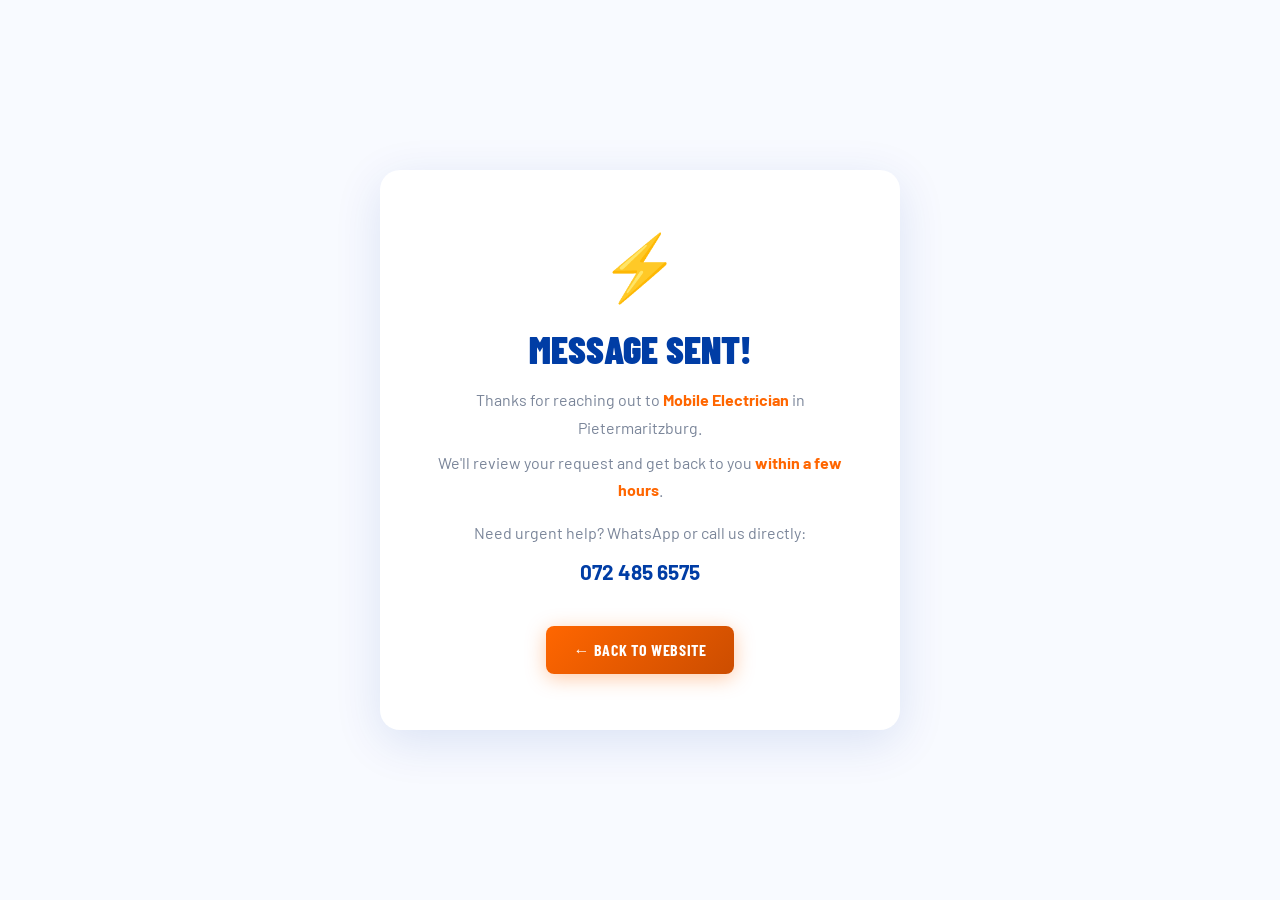
<file: thank-you.html>
<!DOCTYPE html>
<html lang="en">
<head>
  <meta charset="UTF-8" />
  <meta name="viewport" content="width=device-width, initial-scale=1.0" />
  <title>Thank You – Mobile Electrician Pietermaritzburg</title>
  <meta name="robots" content="noindex, nofollow" />
  <link rel="icon" type="image/png" href="assets/images/logo.png" />
  <link href="https://fonts.googleapis.com/css2?family=Barlow+Condensed:wght@700;900&family=Barlow:wght@400;600&display=swap" rel="stylesheet" />
  <style>
    :root{--blue:#003DA5;--orange:#FF6600;--bg:#f8faff;}
    *{margin:0;padding:0;box-sizing:border-box;}
    body{font-family:'Barlow',sans-serif;background:var(--bg);display:flex;min-height:100vh;align-items:center;justify-content:center;padding:24px;}
    .card{background:#fff;border-radius:20px;padding:56px 48px;text-align:center;max-width:520px;box-shadow:0 12px 48px rgba(0,61,165,.12);}
    .icon{font-size:4rem;margin-bottom:20px;}
    h1{font-family:'Barlow Condensed',sans-serif;font-size:2.4rem;font-weight:900;color:var(--blue);margin-bottom:14px;text-transform:uppercase;}
    p{font-size:1rem;color:#7a8599;line-height:1.7;margin-bottom:8px;}
    .highlight{color:var(--orange);font-weight:700;}
    .btn{display:inline-flex;align-items:center;gap:8px;margin-top:28px;padding:14px 28px;background:linear-gradient(135deg,var(--orange) 0%,#cc4d00 100%);color:#fff;border-radius:8px;font-family:'Barlow Condensed',sans-serif;font-size:1rem;font-weight:700;letter-spacing:.04em;text-transform:uppercase;text-decoration:none;box-shadow:0 4px 20px rgba(255,102,0,.35);}
  </style>
</head>
<body>
  <div class="card">
    <div class="icon">⚡</div>
    <h1>Message Sent!</h1>
    <p>Thanks for reaching out to <span class="highlight">Mobile Electrician</span> in Pietermaritzburg.</p>
    <p>We'll review your request and get back to you <span class="highlight">within a few hours</span>.</p>
    <p style="margin-top:16px">Need urgent help? WhatsApp or call us directly:</p>
    <p style="font-size:1.3rem;font-weight:700;color:#003DA5;margin-top:8px">072 485 6575</p>
    <a href="/" class="btn">← Back to Website</a>
  </div>
</body>
</html>
</file>
